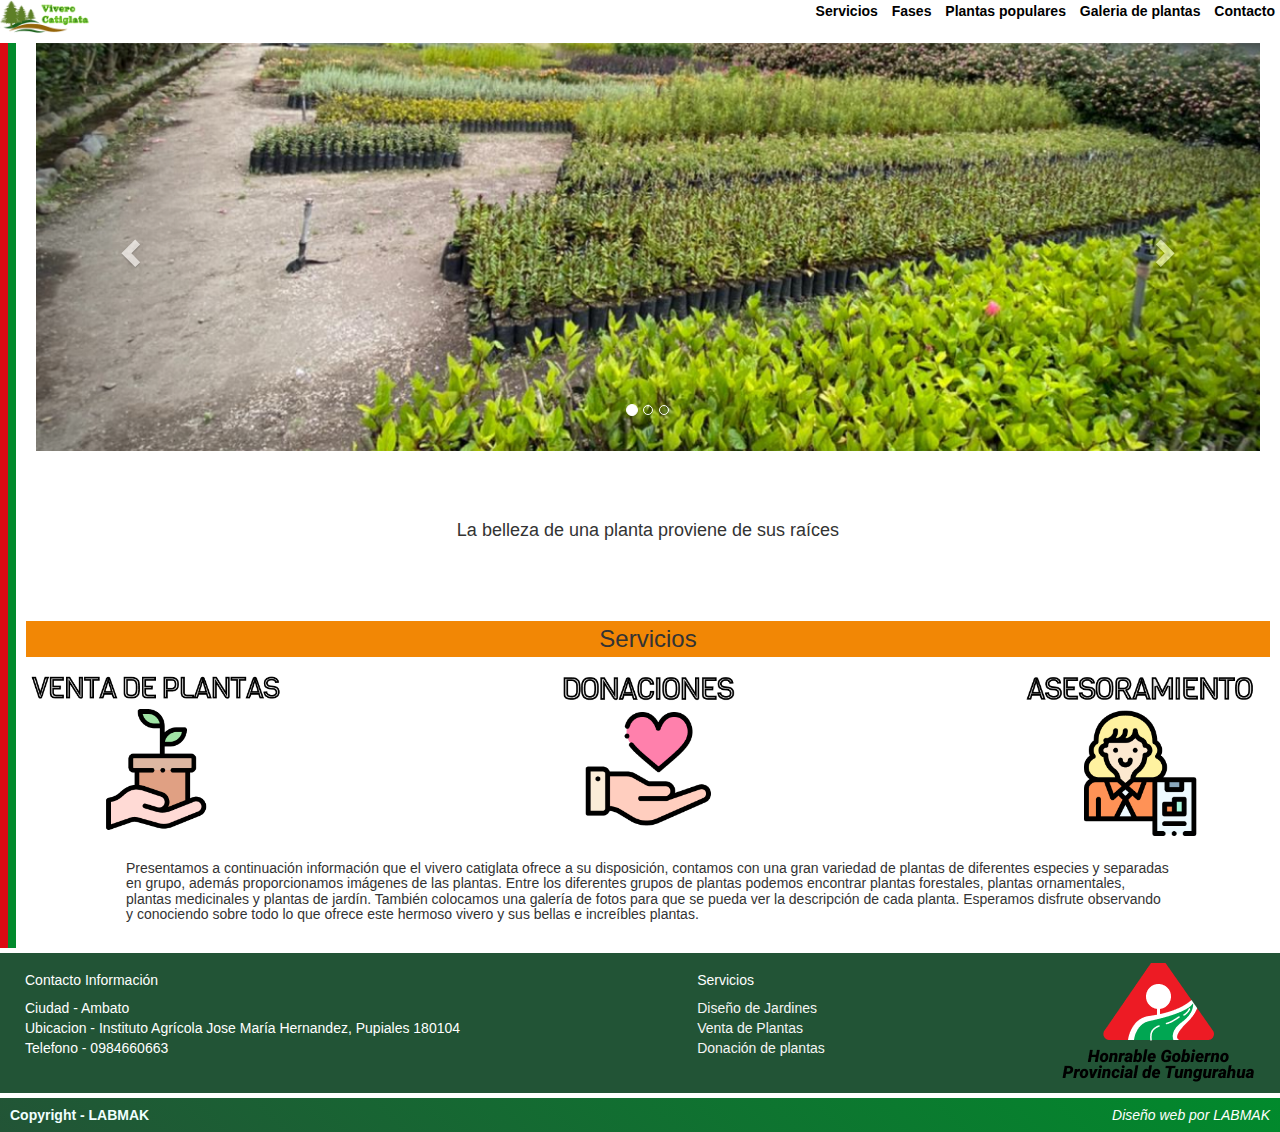
<file: index.html>
<!DOCTYPE html>
<html lang="en">
<head>
    <meta charset="UTF-8">
    <meta http-equiv="X-UA-Compatible" content="IE=edge">
    <meta name="viewport" content="width=device-width, initial-scale=1.0">
    <title>Vivero Catiglata - Inicio</title>
    <link rel="stylesheet" href="https://maxcdn.bootstrapcdn.com/bootstrap/3.4.1/css/bootstrap.min.css">
    <script src="https://ajax.googleapis.com/ajax/libs/jquery/3.5.1/jquery.min.js"></script>
    <script src="https://maxcdn.bootstrapcdn.com/bootstrap/3.4.1/js/bootstrap.min.js"></script>
    <link rel="stylesheet" href="./style/style.css">
</head>
<body>
    <header>
        <picture>
            <a href="./index.html"><img src="./images/logo.png" alt="logo"></a>
        </picture>
        <nav class=navigation-bar>
            <ul>
                <li><a href="./Servicios.html">Servicios</a></li>
                <li><a href="./Proyectos.html">Fases</a></li>
                <li><a href="./Plantas-Populares.html">Plantas populares</a></li>
                <li><a href="./Galeria-plantas.html">Galeria de plantas</a></li>
                <li><a href="./Contacto.html">Contacto</a></li>
            </ul>
        </nav>
    </header>
    <main>
        <div id="flag">
            <div id="flag-red">
            </div>
            <div id="flag-green">
            </div>
        </div>
        <div id="content-main">
            <div id="images-gallery">
                <div class="container">
                    <div id="myCarousel" class="carousel slide" data-ride="carousel">
                      <!-- Indicators -->
                      <ol class="carousel-indicators">
                        <li data-target="#myCarousel" data-slide-to="0" class="active"></li>
                        <li data-target="#myCarousel" data-slide-to="1"></li>
                        <li data-target="#myCarousel" data-slide-to="2"></li>
                      </ol>
                      <!-- Wrapper for slides -->
                      <div class="carousel-inner">
                        <div class="item active">
                          <img src="./images/img-C1.jpg"> 
                        </div>
                        <div class="item">
                          <img src="./images/img-C2.jpg">
                        </div>
                        <div class="item">
                          <img src="./images/img-C3.jpg">
                        </div>
                      </div>
                      <!-- Left and right controls -->
                      <a class="left carousel-control" href="#myCarousel" data-slide="prev">
                        <span class="glyphicon glyphicon-chevron-left"></span>
                        <span class="sr-only">Previous</span>
                      </a>
                      <a class="right carousel-control" href="#myCarousel" data-slide="next">
                        <span class="glyphicon glyphicon-chevron-right"></span>
                        <span class="sr-only">Next</span>
                      </a>
                    </div>
                  </div>
            </div>
            <div id="slogan">
                <h4>La belleza de una planta proviene de sus raíces</h4>
            </div>
            <div id="services-description">
                <h3>Servicios</h3>
                <div id="quick-look-services">
                    <div class="service">
                        <picture>
                            <img src="./images/Iconos/Venta.png" alt="Venta de plantas">
                        </picture>
                    </div>
                    <div class="service" >
                        <picture>
                            <img src="./images/Iconos/Donacion.png" alt="Venta de plantas">
                        </picture>
                    </div>
                    <div class="service">
                        <picture>
                            <img src="./images/Iconos/Asesoramiento.png" alt="Venta de plantas">
                        </picture>
                    </div>
                </div>
            </div>
            <div id="quick-description">
                <h5>Presentamos a continuación información que el vivero catiglata ofrece a su disposición, contamos con una gran variedad de plantas de diferentes especies y separadas en grupo, además proporcionamos imágenes de las plantas.
                    Entre los diferentes grupos de plantas podemos encontrar plantas forestales, plantas ornamentales, plantas medicinales y plantas de jardín.
                    
                    También colocamos una galería de fotos para que se pueda ver la descripción de cada planta.
                    Esperamos disfrute observando y conociendo sobre todo lo que ofrece este hermoso vivero y sus bellas e increíbles plantas.</h5>
            </div>
        </div>
    </main>
    <footer>
        <div id="info-footer">
            <div id="contact-section-footer">
                <h5>Contacto Información</h5>
                <nav class="navigation-box">
                    <ul>
                        <li>Ciudad - Ambato</li>
                        <li>Ubicacion - Instituto Agrícola Jose María Hernandez, Pupiales 180104</li>
                        <li>Telefono - 0984660663 </li>
                    </ul>
                </nav>
            </div>
            <div id="services-section-footer">
                <h5>Servicios</h5>
                <nav class="navigation-box">
                    <ul>
                        <li><a href="">Diseño de Jardines</a></li>
                        <li><a href="">Venta de Plantas</a></li>
                        <li><a href="">Donación de plantas</a></li>
                    </ul>
                </nav>
            </div>
            <div id="sponsor-section-footer">
                <picture>
                    <img src="./images/logoGAD.png" alt="Gad Tungurahua">
                </picture>
            </div>
        </div>
        <div id="credits">
            <strong>Copyright - LABMAK</strong>
            <em>Diseño web por LABMAK</em>
        </div>
    </footer>
</body>
</html>
</file>
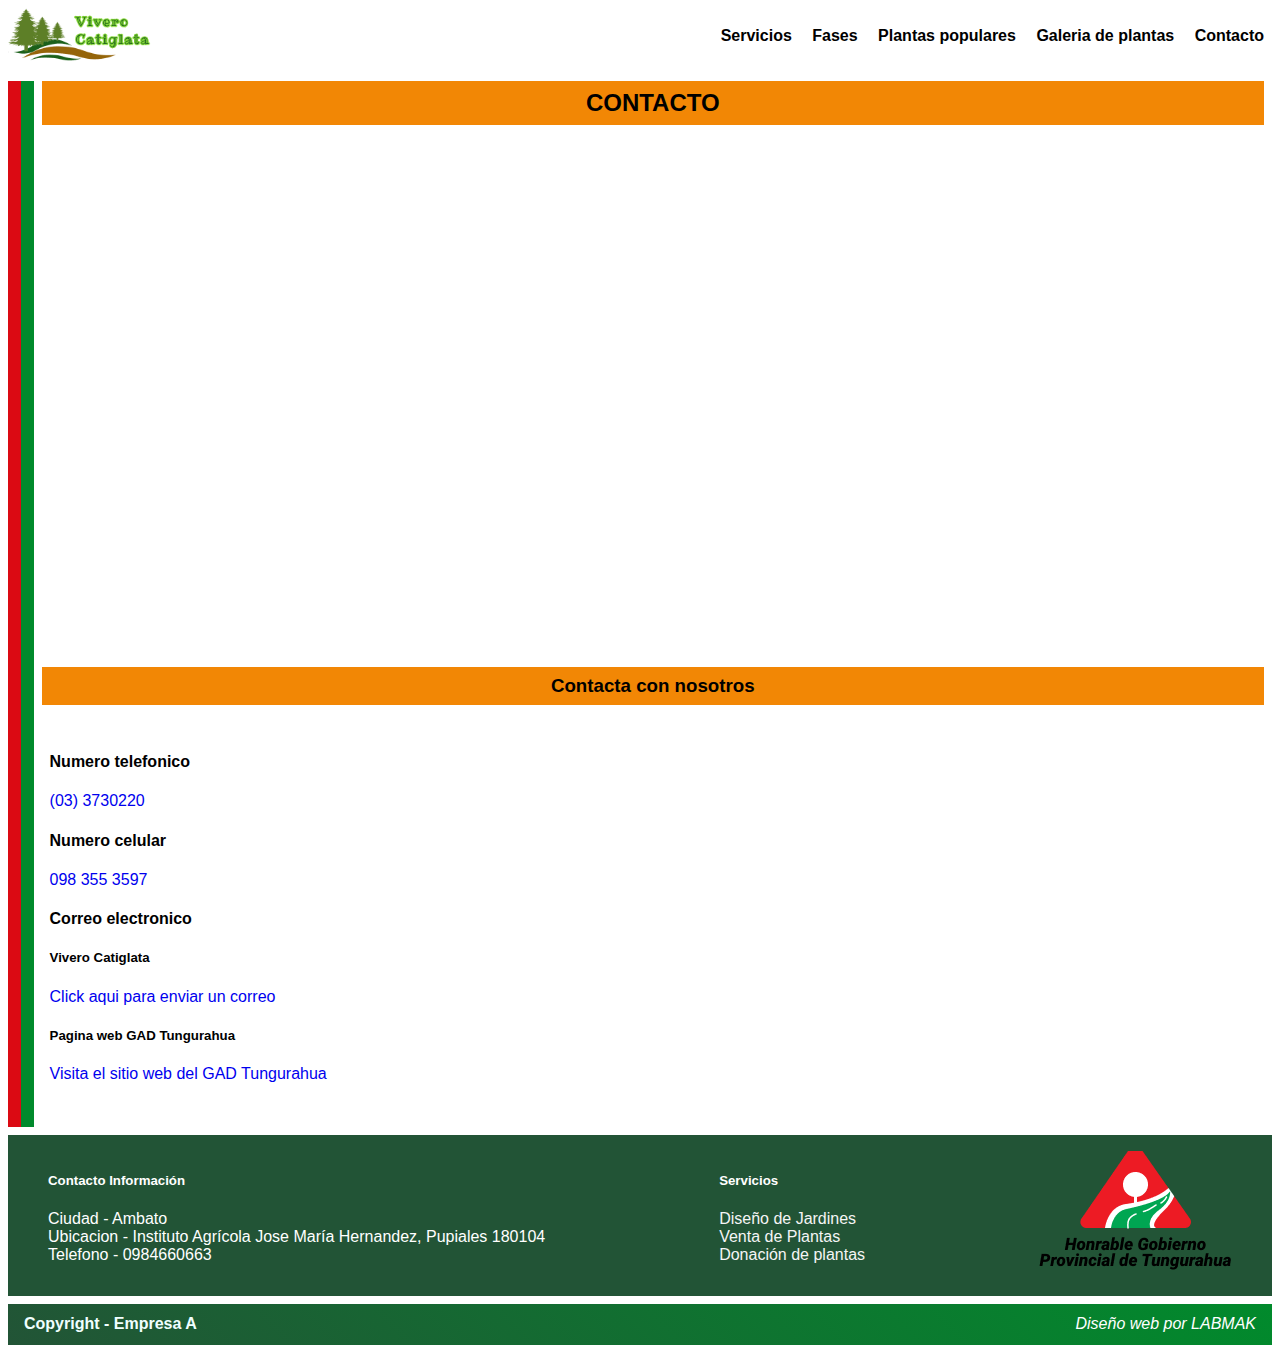
<file: Contacto.html>
<!DOCTYPE html>
<html lang="en">
<head>
    <meta charset="UTF-8">
    <meta http-equiv="X-UA-Compatible" content="IE=edge">
    <meta name="viewport" content="width=device-width, initial-scale=1.0">
    <title>Vivero Catiglata - Contacto</title>
    <link rel="stylesheet" href="./style/style.css">
    <link rel="stylesheet" href="./style/style_contacto.css">
</head>
<body>
    <header>
        <picture>
            <a href="./index.html"><img src="./images/logo.png" alt="logo"></a>
        </picture>
        <nav class=navigation-bar>
            <ul>
                <li><a href="./Servicios.html">Servicios</a></li>
                <li><a href="./Proyectos.html">Fases</a></li>
                <li><a href="./Plantas-Populares.html">Plantas populares</a></li>
                <li><a href="./Galeria-plantas.html">Galeria de plantas</a></li>
                <li><a href="./Contacto.html">Contacto</a></li>
            </ul>
        </nav>
    </header>
    <main>
        <div id="flag">
            <div id="flag-red">
            </div>
            <div id="flag-green">
            </div>
        </div>
        <div id="content-main">
            <h2>CONTACTO</h2>
            <div>
                <center>
                    <iframe src="https://www.google.com/maps/embed?pb=!1m18!1m12!1m3!1d997.2222168357277!2d-78.60721257082649!3d-1.2367536999436228!2m3!1f0!2f0!3f0!3m2!1i1024!2i768!4f13.1!3m3!1m2!1s0x91d38108c64fd9f3%3A0xb14c0195e55ba900!2sVivero%20GAD%20Tugurahua!5e0!3m2!1ses!2sec!4v1617379482150!5m2!1ses!2sec" width="100%" height="500rem" style="border:0;" allowfullscreen="" loading="lazy"></iframe>
                </center>
            </div>
            <div id="seccion-form">
                <h3>Contacta con nosotros</h3>
                <div id="form-contact">
                    <h4>Numero telefonico</h4>
                    <a href="tel:+593033730220" target="_blank">(03) 3730220</a>
                    <br>
                    <h4>Numero celular</h4>
                    <a href="tel:+593983553597" target="_blank">098 355 3597</a>
                    <br>
                    <h4>Correo electronico</h4>
                    <h5>Vivero Catiglata</h5>
                    <a href="elena.lopez@tungurahua.gob.ec" target="_blank">Click aqui para enviar un correo</a>
                    <br>
                    <h5>Pagina web GAD Tungurahua</h5>
                    <a href="http://www.tungurahua.gob.ec" target="_blank">Visita el sitio web del GAD Tungurahua</a>
                </div>
            </div>
        </div>
    </main>
    <footer>
        <div id="info-footer">
            <div id="contact-section-footer">
                <h5>Contacto Información</h5>
                <nav class="navigation-box">
                    <ul>
                        <li>Ciudad - Ambato</li>
                        <li>Ubicacion - Instituto Agrícola Jose María Hernandez, Pupiales 180104</li>
                        <li>Telefono - 0984660663 </li>
                    </ul>
                </nav>
            </div>
            <div id="services-section-footer">
                <h5>Servicios</h5>
                <nav class="navigation-box">
                    <ul>
                        <li><a href="">Diseño de Jardines</a></li>
                        <li><a href="">Venta de Plantas</a></li>
                        <li><a href="">Donación de plantas</a></li>
                    </ul>
                </nav>
            </div>
            <div id="sponsor-section-footer">
                <picture>
                    <img src="./images/logoGAD.png" alt="Gad Tungurahua">
                </picture>
            </div>
        </div>
        <div id="credits">
            <strong>Copyright - Empresa A</strong>
            <em>Diseño web por LABMAK</em>
        </div>
    </footer>
</body>
</html>
</file>
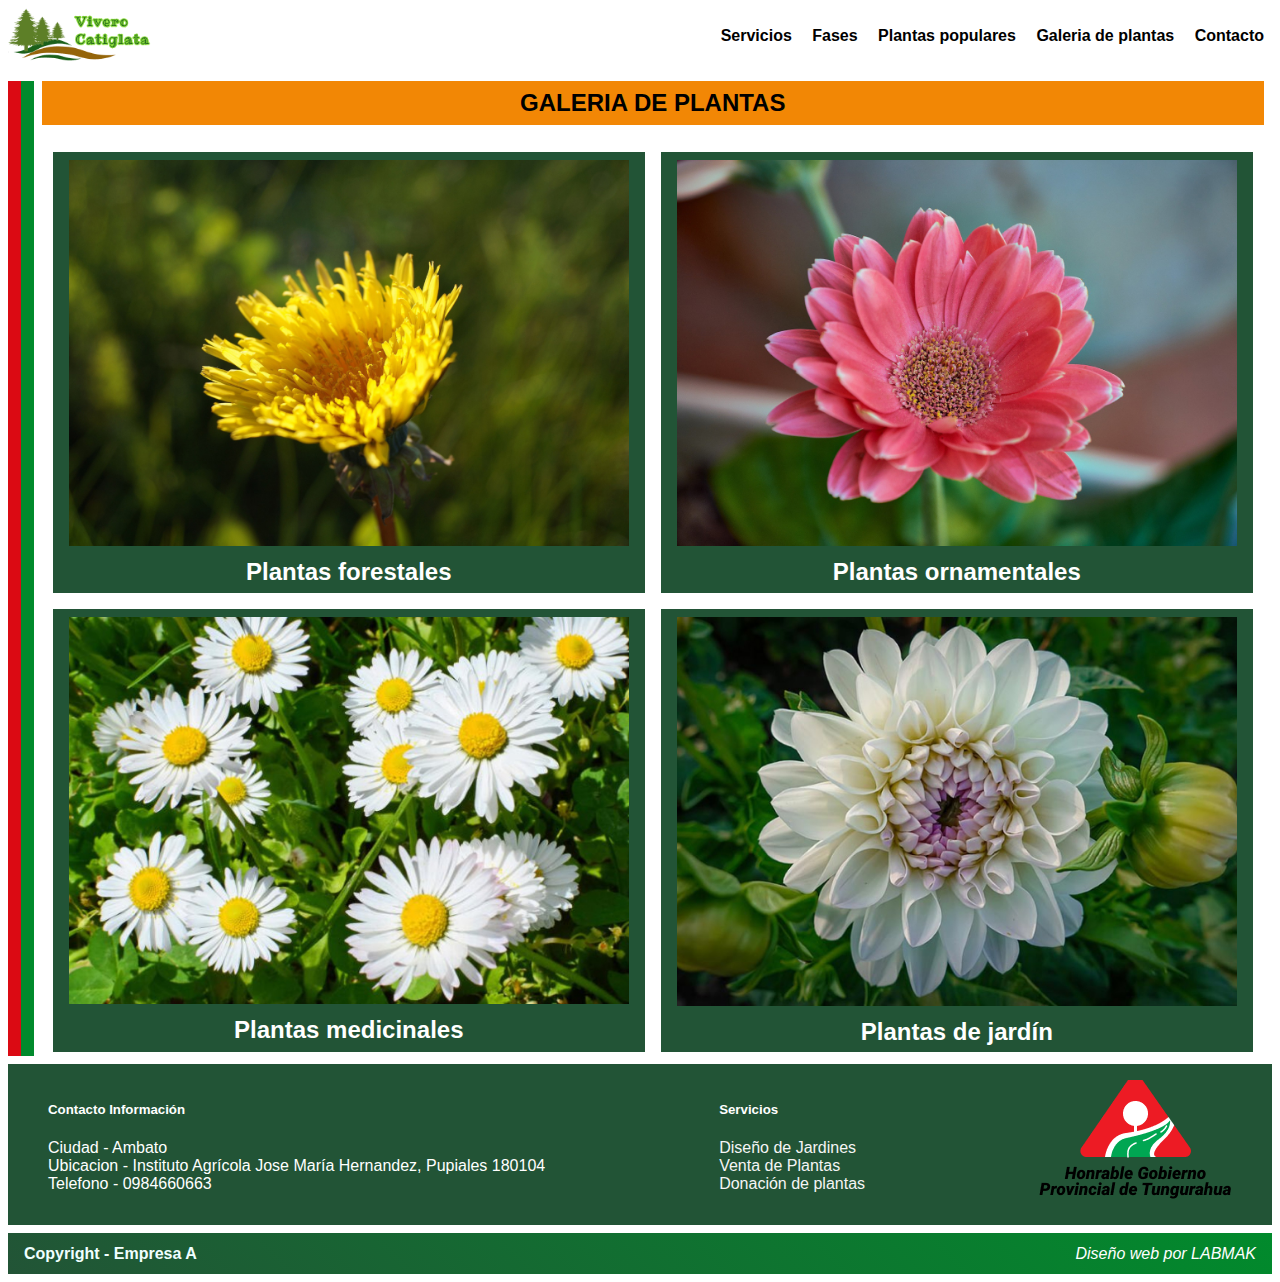
<file: Galeria-plantas.html>
<!DOCTYPE html>
<html lang="en">
<head>
    <meta charset="UTF-8">
    <meta http-equiv="X-UA-Compatible" content="IE=edge">
    <meta name="viewport" content="width=device-width, initial-scale=1.0">
    <title>Vivero Catiglata - Galeria</title>
    <link rel="stylesheet" href="./style/style.css">
    <link rel="stylesheet" href="./style/style_grupo_plantas.css">
</head>
<body>
    <header>
        <picture>
            <a href="./index.html"><img src="./images/logo.png" alt="logo"></a>
        </picture>
        <nav class=navigation-bar>
            <ul>
                <li><a href="./Servicios.html">Servicios</a></li>
                <li><a href="./Proyectos.html">Fases</a></li>
                <li><a href="./Plantas-Populares.html">Plantas populares</a></li>
                <li><a href="./Galeria-plantas.html">Galeria de plantas</a></li>
                <li><a href="./Contacto.html">Contacto</a></li>
            </ul>
        </nav>
    </header>
    <main>
        <div id="flag">
            <div id="flag-red">
            </div>
            <div id="flag-green">
            </div>
        </div>
        <div id="content-main">
            <h2>GALERIA DE PLANTAS</h2>
            <div id="plant-group-container">
                <div class="plant-group">
                    <picture>
                        <img src="./images/Forestales-img.jpg" alt="">
                    </picture>
                    <h5>Plantas forestales</h5>
                </div>
                <div class="plant-group">
                    <picture>
                        <img src="./images/Ornamentales-img.jpg" alt="">
                    </picture>
                    <h5>Plantas ornamentales</h5>
                </div>
                <div class="plant-group">
                    <picture>
                        <img src="./images/Medicinales-img.jpg" alt="">
                    </picture>
                    <h5>Plantas medicinales</h5>
                </div>
                <div class="plant-group">
                    <picture>
                        <img src="./images/Jardin-img.jpg" alt="">
                    </picture>
                    <h5>Plantas de jardín</h5>
                </div>
            </div>
        </div>
    </main>
    <footer>
        <div id="info-footer">
            <div id="contact-section-footer">
                <h5>Contacto Información</h5>
                <nav class="navigation-box">
                    <ul>
                        <li>Ciudad - Ambato</li>
                        <li>Ubicacion - Instituto Agrícola Jose María Hernandez, Pupiales 180104</li>
                        <li>Telefono - 0984660663 </li>
                    </ul>
                </nav>
            </div>
            <div id="services-section-footer">
                <h5>Servicios</h5>
                <nav class="navigation-box">
                    <ul>
                        <li><a href="">Diseño de Jardines</a></li>
                        <li><a href="">Venta de Plantas</a></li>
                        <li><a href="">Donación de plantas</a></li>
                    </ul>
                </nav>
            </div>
            <div id="sponsor-section-footer">
                <picture>
                    <img src="./images/logoGAD.png" alt="Gad Tungurahua">
                </picture>
            </div>
        </div>
        <div id="credits">
            <strong>Copyright - Empresa A</strong>
            <em>Diseño web por LABMAK</em>
        </div>
    </footer>
</body>
</html>
</file>
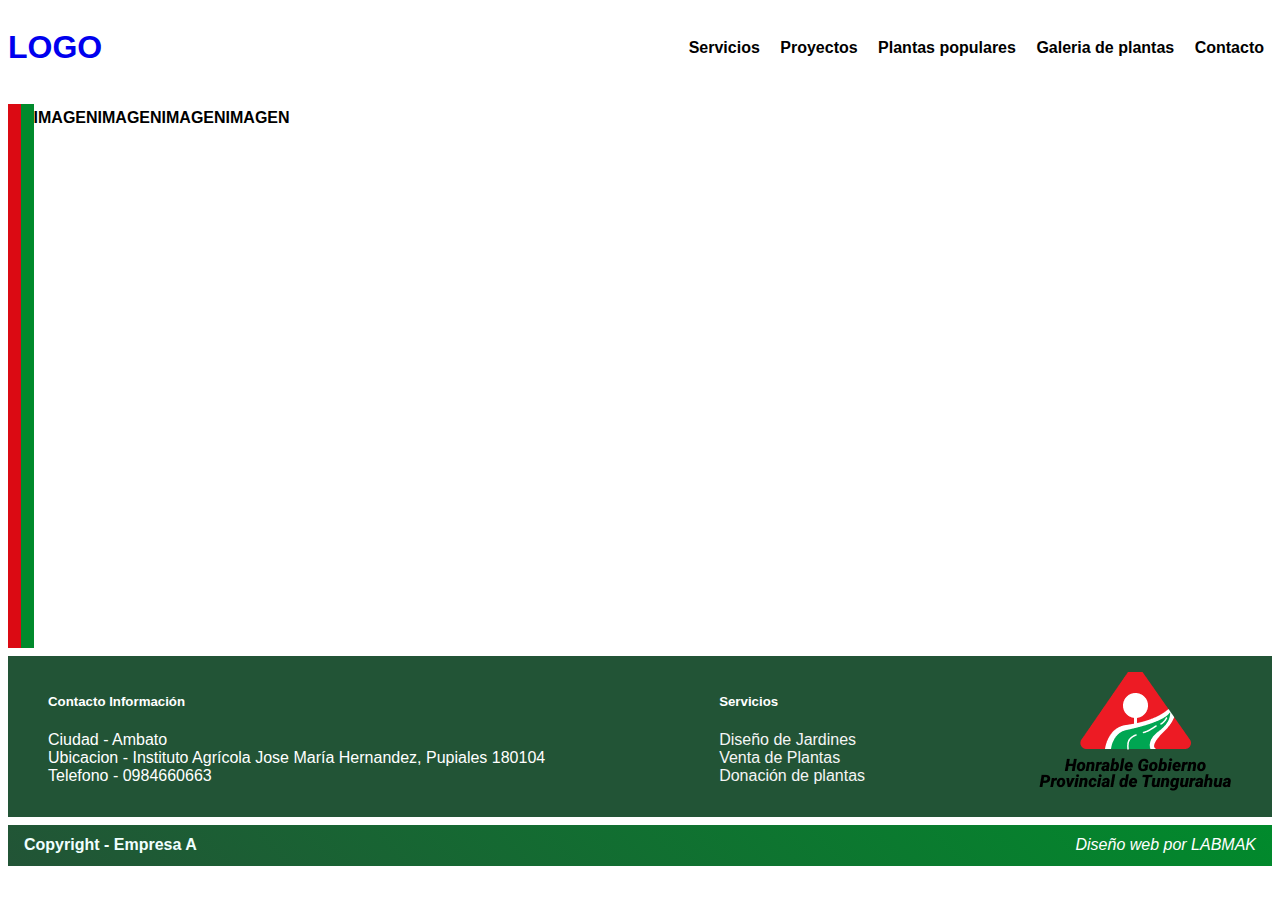
<file: Grupo-plantas.html>
<!DOCTYPE html>
<html lang="en">
<head>
    <meta charset="UTF-8">
    <meta http-equiv="X-UA-Compatible" content="IE=edge">
    <meta name="viewport" content="width=device-width, initial-scale=1.0">
    <title>Document</title>
    <link rel="stylesheet" href="./style/style.css">
    <link rel="stylesheet" href="./style/style_grupo_plantas.css">
</head>
<body>
    <header>
        <picture>
            <a href="./index.html"><h1>LOGO</h1></a>
        </picture>
        <nav class=navigation-bar>
            <ul>
                <li><a href="./Servicios.html">Servicios</a></li>
                <li><a href="./Proyectos.html">Proyectos</a></li>
                <li><a href="./Plantas-Populares.html">Plantas populares</a></li>
                <li><a href="./Galeria-plantas.html">Galeria de plantas</a></li>
                <li><a href="./Contacto.html">Contacto</a></li>
            </ul>
        </nav>
    </header>
    <main>
        <div id="flag">
            <div id="flag-red">
            </div>
            <div id="flag-green">
            </div>
        </div>
        <h4>IMAGEN</h4>
        <h4>IMAGEN</h4>
        <h4>IMAGEN</h4>
        <h4>IMAGEN</h4>
    </main>
    <footer>
        <div id="info-footer">
            <div id="contact-section-footer">
                <h5>Contacto Información</h5>
                <nav class="navigation-box">
                    <ul>
                        <li>Ciudad - Ambato</li>
                        <li>Ubicacion - Instituto Agrícola Jose María Hernandez, Pupiales 180104</li>
                        <li>Telefono - 0984660663 </li>
                    </ul>
                </nav>
            </div>
            <div id="services-section-footer">
                <h5>Servicios</h5>
                <nav class="navigation-box">
                    <ul>
                        <li><a href="">Diseño de Jardines</a></li>
                        <li><a href="">Venta de Plantas</a></li>
                        <li><a href="">Donación de plantas</a></li>
                    </ul>
                </nav>
            </div>
            <div id="sponsor-section-footer">
                <picture>
                    <img src="./images/logoGAD.png" alt="Gad Tungurahua">
                </picture>
            </div>
        </div>
        <div id="credits">
            <strong>Copyright - Empresa A</strong>
            <em>Diseño web por LABMAK</em>
        </div>
    </footer>
</body>
</html>
</file>
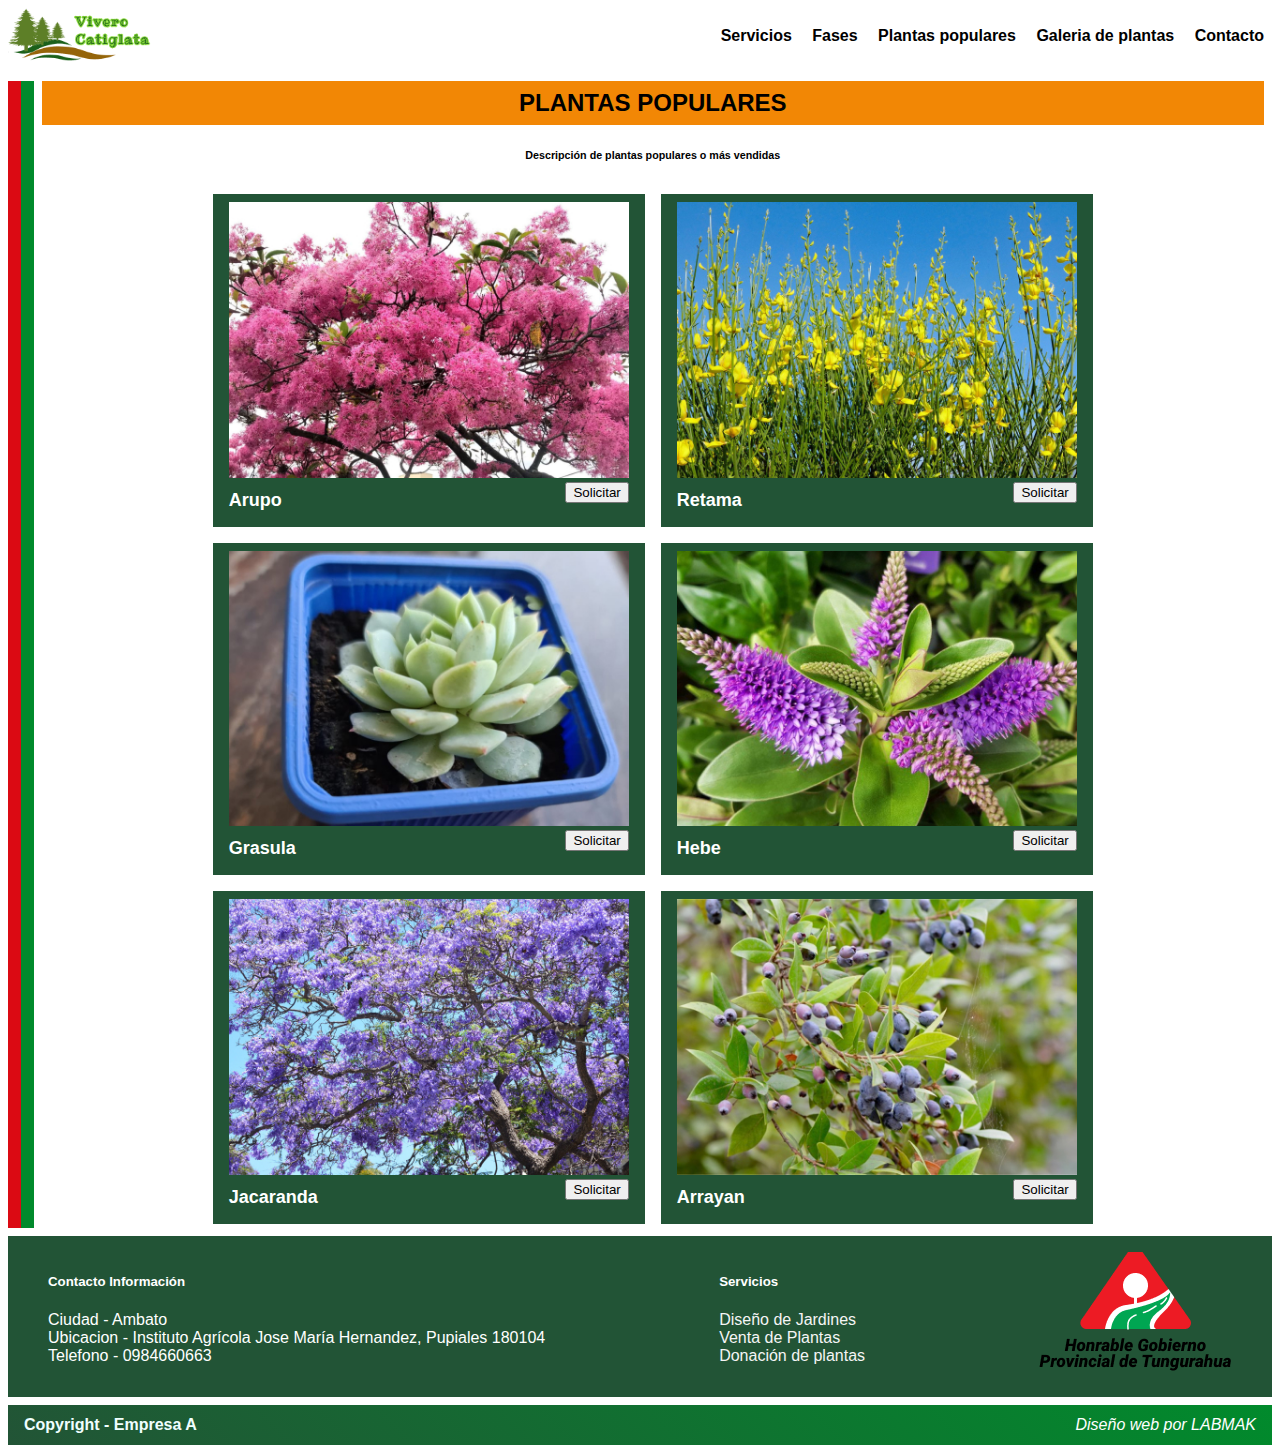
<file: Plantas-Populares.html>
<!DOCTYPE html>
<html lang="en">
<head>
    <meta charset="UTF-8">
    <meta http-equiv="X-UA-Compatible" content="IE=edge">
    <meta name="viewport" content="width=device-width, initial-scale=1.0">
    <title>Vivero Catiglata - Plantas populares</title>
    <link rel="stylesheet" href="./style/style.css">
    <link rel="stylesheet" href="./style/style_plantas_populares.css">
</head>
<body>
    <header>
        <picture>
            <a href="./index.html"><img src="./images/logo.png" alt="logo"></a>
        </picture>
        <nav class=navigation-bar>
            <ul>
                <li><a href="./Servicios.html">Servicios</a></li>
                <li><a href="./Proyectos.html">Fases</a></li>
                <li><a href="./Plantas-Populares.html">Plantas populares</a></li>
                <li><a href="./Galeria-plantas.html">Galeria de plantas</a></li>
                <li><a href="./Contacto.html">Contacto</a></li>
            </ul>
        </nav>
    </header>
    <main>
        <div id="flag">
            <div id="flag-red">
            </div>
            <div id="flag-green">
            </div>
        </div>
        <div id="content-main">
            <h2>PLANTAS POPULARES</h2>
            <h6>Descripción de plantas populares o más vendidas</h6>
            <div id="plants-container">
                <div class="plant-link">
                    <picture>
                        <img src="./images/Arupo-img.jpg" alt="arupo">
                    </picture>
                    <div class="info-plant-link">
                        <h5>Arupo</h5>
                        <a href="./Contacto.html#form-contact"><input type="button" value="Solicitar"></a>
                    </div>
                </div>
                <div class="plant-link">
                    <picture>
                        <img src="./images/Retama-img.jpg" alt="">
                    </picture>
                    <div class="info-plant-link">
                        <h5>Retama</h5>
                        <a href="./Contacto.html#form-contact"><input type="button" value="Solicitar"></a>
                    </div>
                </div>
                <div class="plant-link">
                    <picture>
                        <img src="./images/Grasula-img.jpg" alt="">
                    </picture>
                    <div class="info-plant-link">
                        <h5>Grasula</h5>
                        <a href="./Contacto.html#form-contact"><input type="button" value="Solicitar"></a>
                    </div>
                </div>
                <div class="plant-link">
                    <picture>
                        <img src="./images/Hebe-img.jpg" alt="">
                    </picture>
                    <div class="info-plant-link">
                        <h5>Hebe</h5>
                        <a href="./Contacto.html#form-contact"><input type="button" value="Solicitar"></a>
                    </div>
                </div>
                <div class="plant-link">
                    <picture>
                        <img src="./images/Jacaranda-img.jpg" alt="">
                    </picture>
                    <div class="info-plant-link">
                        <h5>Jacaranda</h5>
                        <a href="./Contacto.html#form-contact"><input type="button" value="Solicitar"></a>
                    </div>
                </div>
                <div class="plant-link">
                    <picture>
                        <img src="./images/Arrayan-img.jpg" alt="">
                    </picture>
                    <div class="info-plant-link">
                        <h5>Arrayan</h5>
                        <a href="./Contacto.html#form-contact"><input type="button" value="Solicitar"></a>
                    </div>
                </div>
            </div>
        </div>
    </main>
    <footer>
        <div id="info-footer">
            <div id="contact-section-footer">
                <h5>Contacto Información</h5>
                <nav class="navigation-box">
                    <ul>
                        <li>Ciudad - Ambato</li>
                        <li>Ubicacion - Instituto Agrícola Jose María Hernandez, Pupiales 180104</li>
                        <li>Telefono - 0984660663 </li>
                    </ul>
                </nav>
            </div>
            <div id="services-section-footer">
                <h5>Servicios</h5>
                <nav class="navigation-box">
                    <ul>
                        <li><a href="">Diseño de Jardines</a></li>
                        <li><a href="">Venta de Plantas</a></li>
                        <li><a href="">Donación de plantas</a></li>
                    </ul>
                </nav>
            </div>
            <div id="sponsor-section-footer">
                <picture>
                    <img src="./images/logoGAD.png" alt="Gad Tungurahua">
                </picture>
            </div>
        </div>
        <div id="credits">
            <strong>Copyright - Empresa A</strong>
            <em>Diseño web por LABMAK</em>
        </div>
    </footer>
</body>
</html>
</file>
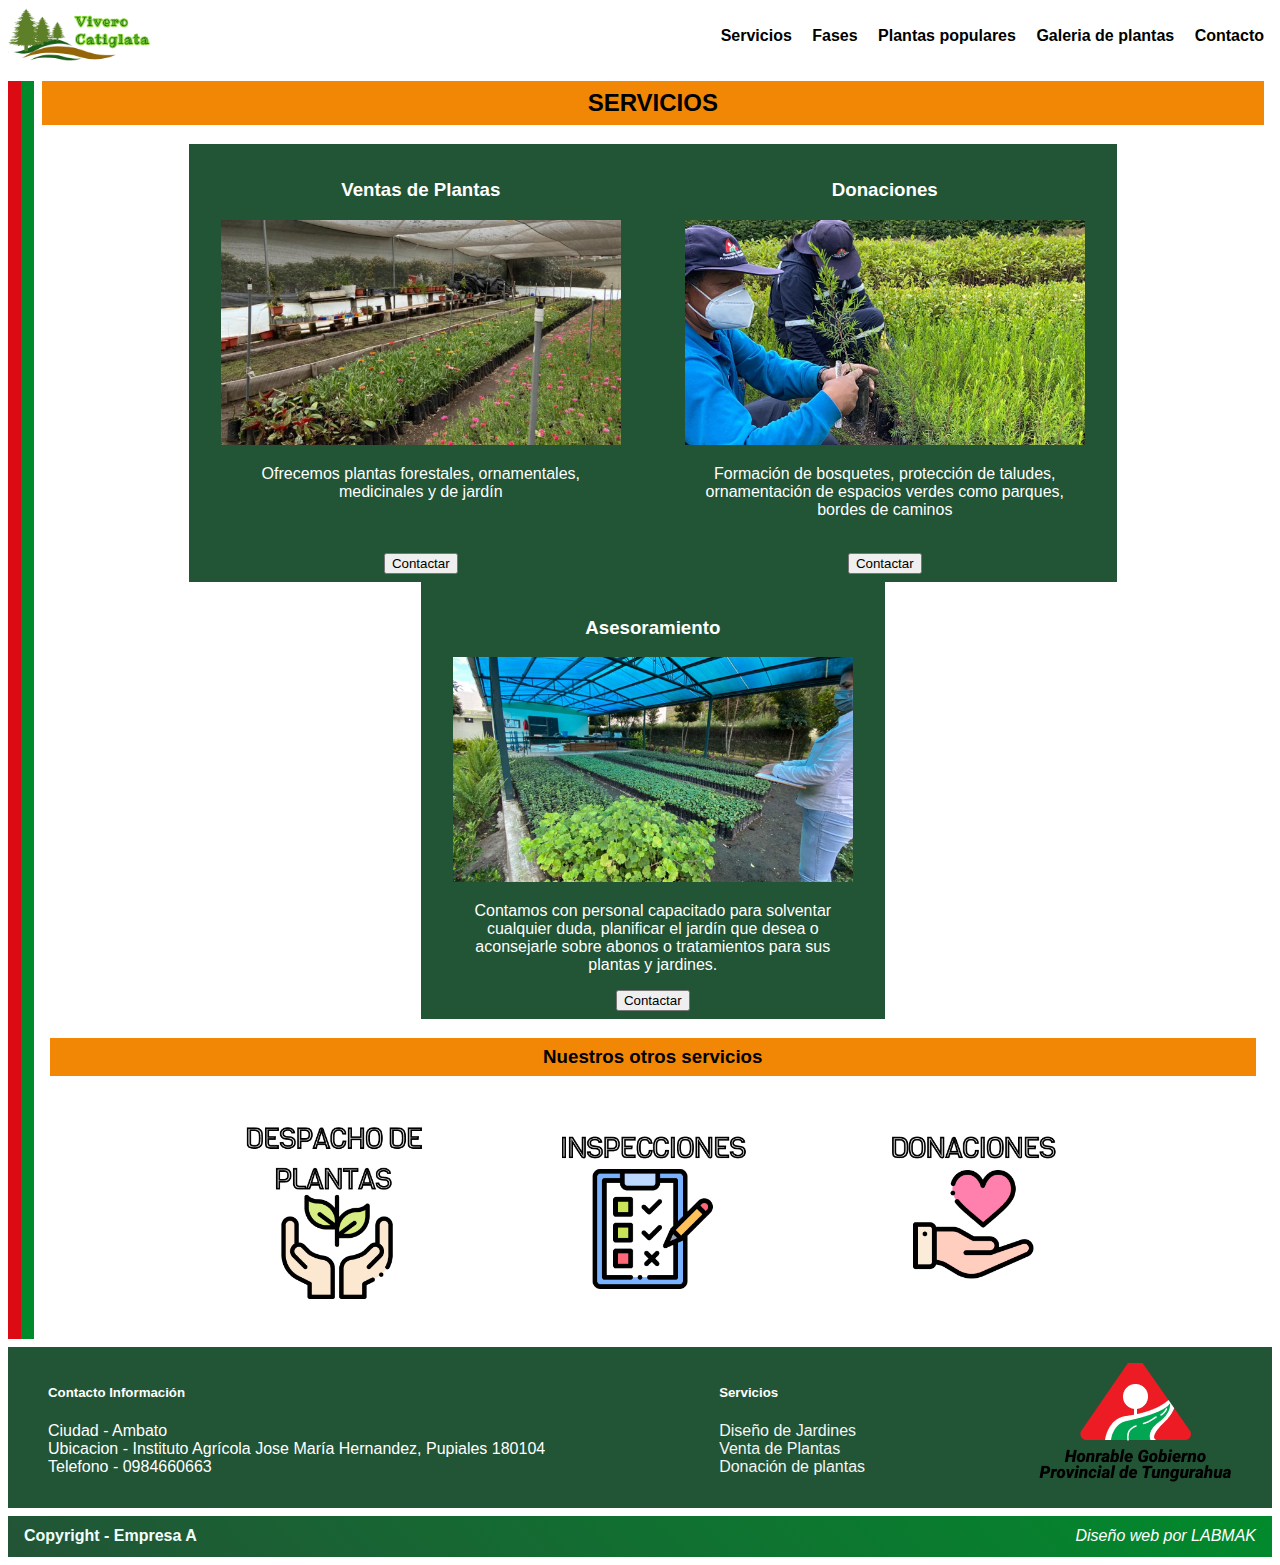
<file: Servicios.html>
<!DOCTYPE html>
<html lang="en">
<head>
    <meta charset="UTF-8">
    <meta http-equiv="X-UA-Compatible" content="IE=edge">
    <meta name="viewport" content="width=device-width, initial-scale=1.0">
    <title>Vivero Catiglata - Servicios</title>
    <link rel="stylesheet" href="./style/style.css">
    <link rel="stylesheet" href="./style/style_servicios.css">
</head>
<body>
    <header>
        <picture>
            <a href="./index.html"><img src="./images/logo.png" alt="logo"></a>
        </picture>
        <nav class=navigation-bar>
            <ul>
                <li><a href="./Servicios.html">Servicios</a></li>
                <li><a href="./Proyectos.html">Fases</a></li>
                <li><a href="./Plantas-Populares.html">Plantas populares</a></li>
                <li><a href="./Galeria-plantas.html">Galeria de plantas</a></li>
                <li><a href="./Contacto.html">Contacto</a></li>
            </ul>
        </nav>
    </header>
    <main>
        <div id="flag">
            <div id="flag-red">
            </div>
            <div id="flag-green">
            </div>
        </div>
        <div id="content-main">
            <div id="services-container">
                <h2>SERVICIOS</h2>
                <div id="main-services">
                    <div class="service">
                        <h3>Ventas de Plantas</h3>
                        <picture>
                            <img src="./images/Venta.jpg" alt="">
                        </picture>
                        <p>Ofrecemos plantas forestales, ornamentales, medicinales y de jardín</p>
                        <a href="./Contacto.html#seccion-form"><input type="button" value="Contactar"></a>
                    </div>
                    <div class="service" >
                        <h3>Donaciones</h3>
                        <picture>
                            <img src="./images/Donaciones.jpg" alt="">
                        </picture>
                        <p>Formación de bosquetes, protección de taludes, ornamentación de espacios verdes como parques, bordes de caminos</p>
                        <a href="./Contacto.html#seccion-form"><input type="button" value="Contactar"></a>
                    </div>
                    <div class="service">
                        <h3>Asesoramiento</h3>
                        <picture>
                            <img src="./images/Asesoramento.jpg" alt="">
                        </picture>
                        <p>Contamos con personal capacitado para solventar cualquier duda, planificar el jardín que desea o aconsejarle sobre abonos o tratamientos para sus plantas y jardines.</p>
                        <a href="./Contacto.html#seccion-form"><input type="button" value="Contactar"></a>
                    </div>
                </div>
            </div>
            <div id="services-description">
                <h3>Nuestros otros servicios</h3>
                <div id="services-imgs">
                    <picture class="img-all-services">
                        <img src="./images/Iconos/Despacho.png" alt="despacho plantas">
                    </picture>
                    <picture class="img-all-services">
                        <img src="./images/Iconos/Inspeccion.png" alt="inspenciones">
                    </picture>
                    <picture class="img-all-services">
                        <img src="./images/Iconos/Donacion.png" alt="donaciones">
                    </picture>
                </div>
            </div>
        </div>
    </main>
    <footer>
        <div id="info-footer">
            <div id="contact-section-footer">
                <h5>Contacto Información</h5>
                <nav class="navigation-box">
                    <ul>
                        <li>Ciudad - Ambato</li>
                        <li>Ubicacion - Instituto Agrícola Jose María Hernandez, Pupiales 180104</li>
                        <li>Telefono - 0984660663 </li>
                    </ul>
                </nav>
            </div>
            <div id="services-section-footer">
                <h5>Servicios</h5>
                <nav class="navigation-box">
                    <ul>
                        <li><a href="">Diseño de Jardines</a></li>
                        <li><a href="">Venta de Plantas</a></li>
                        <li><a href="">Donación de plantas</a></li>
                    </ul>
                </nav>
            </div>
            <div id="sponsor-section-footer">
                <picture>
                    <img src="./images/logoGAD.png" alt="Gad Tungurahua">
                </picture>
            </div>
        </div>
        <div id="credits">
            <strong>Copyright - Empresa A</strong>
            <em>Diseño web por LABMAK</em>
        </div>
    </footer>
</body>
</html>
</file>
<file: style/style.css>
body {
    font-family:-apple-system, BlinkMacSystemFont, 'Segoe UI', Roboto, Oxygen, Ubuntu, Cantarell, 'Open Sans', 'Helvetica Neue', sans-serif;
}

a {
    text-decoration: none;
}

/*Header*/
header {
    display: flex;
    justify-content: space-between;
    align-items: center;
}

header picture a img {
    width: 10rem;
}

.navigation-bar ul li a {
    color: black;
    font-weight: 600;
}

.navigation-bar ul li {
    display: inline-block;
    padding: 0rem 0.5rem;
}

/*Main*/
main {
    display: flex;
}

#flag {
    display: flex;
}

#flag-red {
    margin-top: 1rem;
    padding: 17rem 0.4rem;
    background-color: #DB0A13;
}

#flag-green {
    margin-top: 1rem;
    padding: 17rem 0.4rem;
    background-color: #018A2C;
}

#images-gallery {
    margin: 1rem 0.5rem;
}

.container {
    width: 100%;
}

.carousel-inner div img {
    width: 100%;
}

#slogan {
    display: flex;
    justify-content: center;
    padding: 5rem 10rem;
    margin-bottom: 0.5rem;
}

#services-description {
    margin: 0.5rem 1rem;
}

#services-description h3{
    display: flex;
    justify-content: center;
    background-color: #F28705;
    padding: 0.5rem 10rem;
}

#quick-look-services {
    display: flex;
    justify-content: space-between;
    flex-wrap: wrap;
    margin: 0rem 0.5rem;
}

.service h4 {
    padding: 4rem 4.9rem;
    margin: 0.5rem 0.5rem;
    background-color: darkgray;
}

#quick-description {
    display: flex;
    justify-content: center;
    padding: 1rem 10rem;
    margin: 0.5rem 1rem;
}

.service picture img {
    width: 25rem;
}

/*Footer*/
#info-footer {
    display: flex;
    justify-content: space-between;
    flex-wrap: wrap;
    margin: 0.5rem 0rem;
    background-color: #225436;
}

.navigation-box li {
    list-style: none;
}

.navigation-box ul {
    padding-inline-start: 0;
}

#contact-section-footer {
    margin: 0.5rem 0.5rem;
    padding: 0.5rem 2rem;
}

#contact-section-footer {
    color: white;
}

#info-section-footer {
    margin: 0.5rem 0.5rem;
    padding: 0.5rem 2rem;
}

#services-section-footer {
    margin: 0.5rem 0.5rem;
    padding: 0.5rem 2rem;
}

#services-section-footer{
    color: white;
}

.navigation-box ul li a{
    color: whitesmoke
}

#sponsor-section-footer {
    margin: 0.5rem 0.5rem;
    padding: 0.5rem 2rem;
}

#credits {
    display: flex;
    justify-content: space-between;
    padding: 0.7rem 1rem;
    background: linear-gradient(45deg, #225436, #018A2C);
}

#credits strong {
    color: azure;
}

#credits em {
    color: white;
}
</file>
<file: style/style_contacto.css>
/*Main*/
main h2 {
    display: flex;
    justify-content: center;
    background-color: #F28705;
    padding: 0.5rem 10rem;
}

#content-main {
    width: 100%;
    margin: -0.25rem 0.5rem;
}

#form-contact {
    margin: 3rem 0.5rem;
    
}

#form-contact p {

}

#form-contact input {
    margin: 0.5rem 1rem;
}

main h3 {
    display: flex;
    justify-content: center;
    background-color: #F28705;
    padding: 0.5rem 0rem;
}
</file>
<file: style/style_grupo_plantas.css>
/*Main*/

#content-main {
    width: 100%;
    margin: -0.25rem 0.5rem;
}

main h2 {
    display: flex;
    justify-content: center;
    background-color: #F28705;
    padding: 0.5rem 10rem;
}

#plant-group-container {
    display: flex;
    flex-wrap: wrap;
    justify-content: center;
}

.plant-group {
    background-color: #225436;
    margin: 0.5rem 0.5rem;
    padding: 0.5rem 1rem;
}

.plant-group picture img {
    width: 35rem;
}

.plant-group h5 {
    display: flex;
    justify-content: center;
    margin: 0.5rem;
    margin-bottom: -0.1rem;
    color: white;
    font-size: x-large;
}
</file>
<file: style/style_plantas_populares.css>
/*Main*/

#content-main {
    width: 100%;
    margin: -0.25rem 0.5rem;
}

main h2 {
    display: flex;
    justify-content: center;
    background-color: #F28705;
    padding: 0.5rem 10rem;
}

main h6 {
    display: flex;
    justify-content: center;
}

#plants-container {
    display: flex;
    flex-wrap: wrap;
    justify-content: center;
}

.plant-link {
    justify-content: space-between;
    margin: 0.5rem 0.5rem;
    padding: 0.5rem 1rem;
    background-color: #225436;
}

.plant-link picture img {
    width: 25rem;
}

.plant-link h5 {
    margin: 0.5rem 1rem 0.5rem 0;
    color: white;
    font-size: large;
}

.info-plant-link {
    display: flex;
    justify-content: space-between;
}
</file>
<file: style/style_servicios.css>
body {

}

/*Main*/

#content-main {
    width: 100%;
    margin: -0.25rem 0.5rem;
}

#services-container {
    
}

#services-container h2{
    display: flex;
    justify-content: center;
    background-color: #F28705;
    padding: 0.5rem 10rem;
}

#main-services {
    display: flex;
    flex-wrap: wrap;
    justify-content: center;
    margin: 0.5rem 0;
}

#main-services picture {
    justify-self: center;
}

#main-services picture img{
    width: 25rem;
}

.service {
    background-color: #225436;
    display: grid;
    padding: 1rem 2rem;
}

.service h3 {
    display: flex;
    justify-content: center;
    background-color: #225436;
    color: white;
}

.service p {
    display: flex;
    text-align: center;
    width: 25rem;
    height: 5rem;
    color: white;
}

.service a {
    display: flex;
    justify-content: center;
    margin: -0.5rem 5rem;
}

#services-description {
    margin: 0.5rem 0.5rem;
}

#services-description h3 {
    display: flex;
    justify-content: center;
    background-color: #F28705;
    padding: 0.5rem 10rem;
}

#services-imgs {
    display: flex;
    justify-content: center;
    flex-wrap: wrap;
    margin: 0.5rem 1rem;
}

.img-all-services {
    padding: 2rem 2.5rem;
}

.img-all-services img{
    width: 15rem;
}

#services-imgs h4 {
    font-size: 1.5rem;
    margin-bottom: 4rem;
}

#services-imgs h6 {
    font-size: 1rem;
    margin: 0.5rem 0rem -3rem 0rem;
}
</file>
